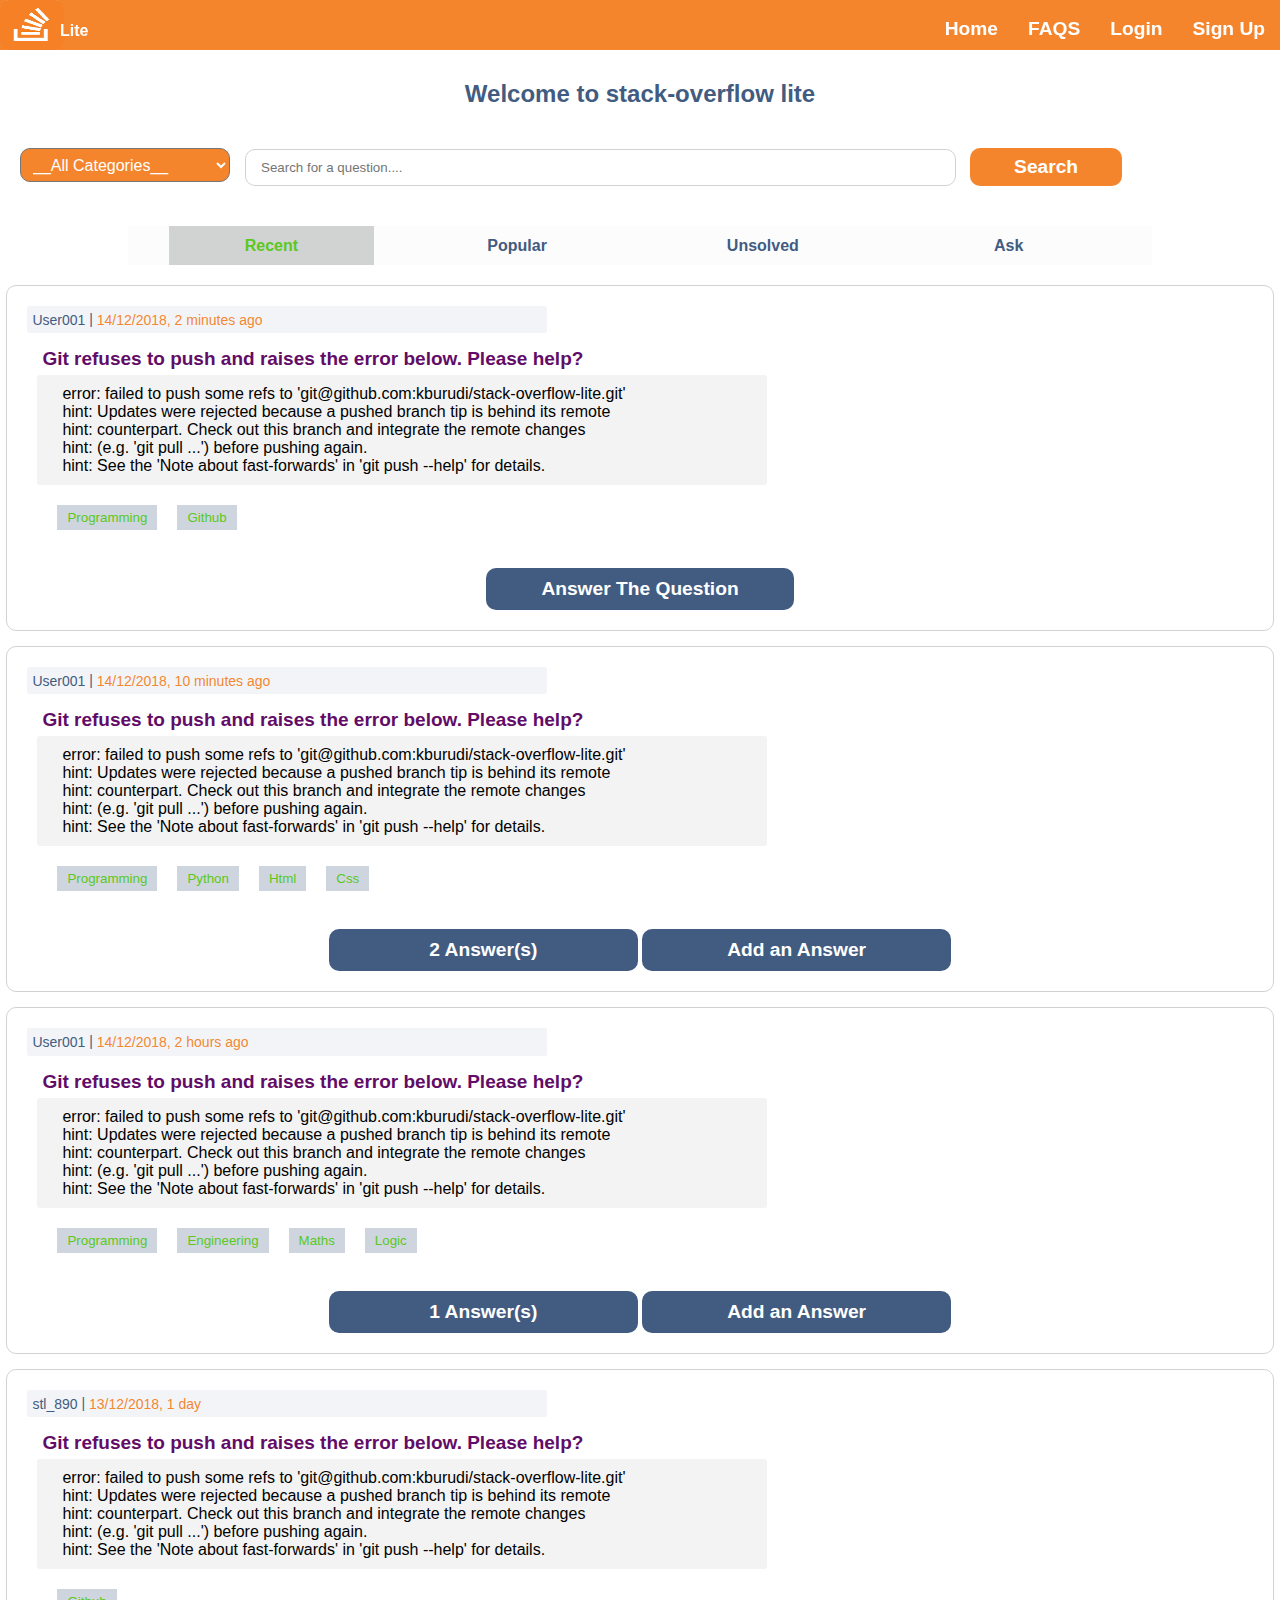
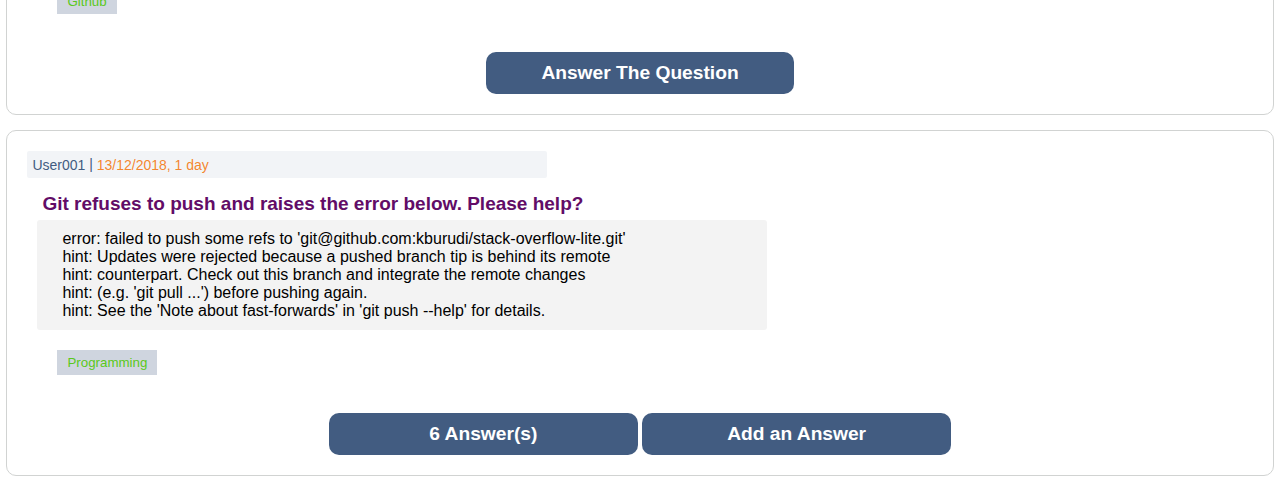
<file: templates/index.html>
<!DOCTYPE html>
<html lang="en">

<head>
   <meta charset="UTF-8" />
   <meta name="viewport" content="width=device-width, initial-scale=1.0" />
   <meta http-equiv="X-UA-Compatible" content="ie=edge" />
   <title>StackOverflow Lite</title>
   <link rel="icon" type="image/png" href="../static/images/stack-logo-2.png">
   <link rel="stylesheet" href="../static/css/style.css" />
</head>

<body>
   <header class="main-header">
      <div class="logo">
         <img src="../static/images/stack-logo-2.png" alt="" />
         <span class="extend-logo">Lite</span>
      </div>
      <nav class="main-nav">
         <ul class="nav-list">
            <li class="nav-item"><a href="index.html" class="nav-link">Home</a></li>
            <li class="nav-item"><a href="" class="nav-link">FAQS</a></li>
            <li class="nav-item"><a href="login.html" class="nav-link">Login</a></li>
            <li class="nav-item"><a href="signup.html" class="nav-link">Sign Up</a></li>
         </ul>
      </nav>
   </header>

   <h2 class="welcome b4-forms">Welcome to stack-overflow lite</h2>

   <section class="search-question-box">
      <select name="topics" id="quiz-topics">
         <option class="topic-option" value="__All__" selected>__All Categories__</option>
         <option class="topic-option" value="Developement">Developement</option>
         <option class="topic-option" value="Programming">Programming</option>
         <option class="topic-option" value="Git & Github">Git & Github</option>
         <option class="topic-option" value="Engineering">Engineering</option>
         <option class="topic-option" value="Mathematics">Mathematics</option>
         <option class="topic-option" value="Media">Media</option>
      </select>
      <form class="search-question-bar">
         <input type="text" required class="fetch-quiz" placeholder="Search for a question...." />
         <input type="submit" value="Search" class="quesion-button" />
      </form>
   </section>

   <section class="quiz-nav">
      <div class="quiz-nav-items active"><a href="index.html" class="quiz-nav-links">Recent</a></div>
      <div class="quiz-nav-items"><a href="popular.html" class="quiz-nav-links">Popular</a></div>
      <div class="quiz-nav-items"><a href="unsolved.html" class="quiz-nav-links">Unsolved</a></div>
      <div class="quiz-nav-items"><a href="askQuiz.html" class="quiz-nav-links">Ask</a></div>
   </section>

   <section class="question-dialog">
      <div class="question-box">
         <div class="user-time">
            <p class="user-title">
               <span class="user-name">User001</span> |
               <span class="time-asked">14/12/2018, 2 minutes ago</span>
            </p>
         </div>
         <div class="actual-quiz">
            <h3 class="quiz-title">
               Git refuses to push and raises the error below. Please help?
            </h3>
            <p class="quiz-par">
               error: failed to push some refs to
               'git@github.com:kburudi/stack-overflow-lite.git' <br />
               hint: Updates were rejected because a pushed branch tip is behind
               its remote <br />
               hint: counterpart. Check out this branch and integrate the remote
               changes <br />
               hint: (e.g. 'git pull ...') before pushing again. <br />
               hint: See the 'Note about fast-forwards' in 'git push --help' for
               details.
            </p>
         </div>
         <div class="categories-recent">
            <button class="cat-select-quiz">Programming</button>
            <button class="cat-select-quiz">Github</button>

         </div>
      </div>

      <div class="answer-quiz">
         <button class="answer-quiz-button">Answer The Question</button>
      </div>

   </section>

   <section class="question-dialog">
      <div class="question-box">
         <div class="user-time">
            <p class="user-title">
               <span class="user-name">User001</span> |
               <span class="time-asked">14/12/2018, 10 minutes ago</span>
            </p>
         </div>
         <div class="actual-quiz">
            <h3 class="quiz-title">
               Git refuses to push and raises the error below. Please help?
            </h3>
            <p class="quiz-par">
               error: failed to push some refs to
               'git@github.com:kburudi/stack-overflow-lite.git' <br />
               hint: Updates were rejected because a pushed branch tip is behind
               its remote <br />
               hint: counterpart. Check out this branch and integrate the remote
               changes <br />
               hint: (e.g. 'git pull ...') before pushing again. <br />
               hint: See the 'Note about fast-forwards' in 'git push --help' for
               details.
            </p>
         </div>
         <div class="categories-recent">
            <button class="cat-select-quiz">Programming</button>
            <button class="cat-select-quiz">Python</button>
            <button class="cat-select-quiz">Html</button>
            <button class="cat-select-quiz">Css</button>
         </div>
      </div>

      </div>

      <div class="answer-quiz">
         <button class="answer-quiz-button">2 Answer(s)</button>
         <button class="answer-quiz-button">Add an Answer</button>
      </div>

   </section>

   <section class="question-dialog">
      <div class="question-box">
         <div class="user-time">
            <p class="user-title">
               <span class="user-name">User001</span> |
               <span class="time-asked">14/12/2018, 2 hours ago</span>
            </p>
         </div>
         <div class="actual-quiz">
            <h3 class="quiz-title">
               Git refuses to push and raises the error below. Please help?
            </h3>
            <p class="quiz-par">
               error: failed to push some refs to
               'git@github.com:kburudi/stack-overflow-lite.git' <br />
               hint: Updates were rejected because a pushed branch tip is behind
               its remote <br />
               hint: counterpart. Check out this branch and integrate the remote
               changes <br />
               hint: (e.g. 'git pull ...') before pushing again. <br />
               hint: See the 'Note about fast-forwards' in 'git push --help' for
               details.
            </p>
         </div>
         <div class="categories-recent">
            <button class="cat-select-quiz">Programming</button>
            <button class="cat-select-quiz">Engineering</button>
            <button class="cat-select-quiz">Maths</button>
            <button class="cat-select-quiz">Logic</button>
         </div>
      </div>

      </div>

      <div class="answer-quiz">
         <button class="answer-quiz-button">1 Answer(s)</button>
         <button class="answer-quiz-button">Add an Answer</button>
      </div>

   </section>

   <section class="question-dialog">
      <div class="question-box">
         <div class="user-time">
            <p class="user-title">
               <span class="user-name">stl_890</span> |
               <span class="time-asked">13/12/2018, 1 day</span>
            </p>
         </div>
         <div class="actual-quiz">
            <h3 class="quiz-title">
               Git refuses to push and raises the error below. Please help?
            </h3>
            <p class="quiz-par">
               error: failed to push some refs to
               'git@github.com:kburudi/stack-overflow-lite.git' <br />
               hint: Updates were rejected because a pushed branch tip is behind
               its remote <br />
               hint: counterpart. Check out this branch and integrate the remote
               changes <br />
               hint: (e.g. 'git pull ...') before pushing again. <br />
               hint: See the 'Note about fast-forwards' in 'git push --help' for
               details.
            </p>
         </div>
         <div class="categories-recent">
            <button class="cat-select-quiz">Github</button>
         </div>
      </div>

      </div>

      <div class="answer-quiz">
         <button class="answer-quiz-button">Answer The Question</button>
      </div>

   </section>

   <section class="question-dialog">
      <div class="question-box">
         <div class="user-time">
            <p class="user-title">
               <span class="user-name">User001</span> |
               <span class="time-asked">13/12/2018, 1 day</span>
            </p>
         </div>
         <div class="actual-quiz">
            <h3 class="quiz-title">
               Git refuses to push and raises the error below. Please help?
            </h3>
            <p class="quiz-par">
               error: failed to push some refs to
               'git@github.com:kburudi/stack-overflow-lite.git' <br />
               hint: Updates were rejected because a pushed branch tip is behind
               its remote <br />
               hint: counterpart. Check out this branch and integrate the remote
               changes <br />
               hint: (e.g. 'git pull ...') before pushing again. <br />
               hint: See the 'Note about fast-forwards' in 'git push --help' for
               details.
            </p>
         </div>
         <div class="categories-recent">
            <button class="cat-select-quiz">Programming</button>
         </div>
      </div>

      </div>

      <div class="answer-quiz">
         <button class="answer-quiz-button">6 Answer(s)</button>
         <button class="answer-quiz-button">Add an Answer</button>
      </div>

   </section>

</body>

</html>
</file>
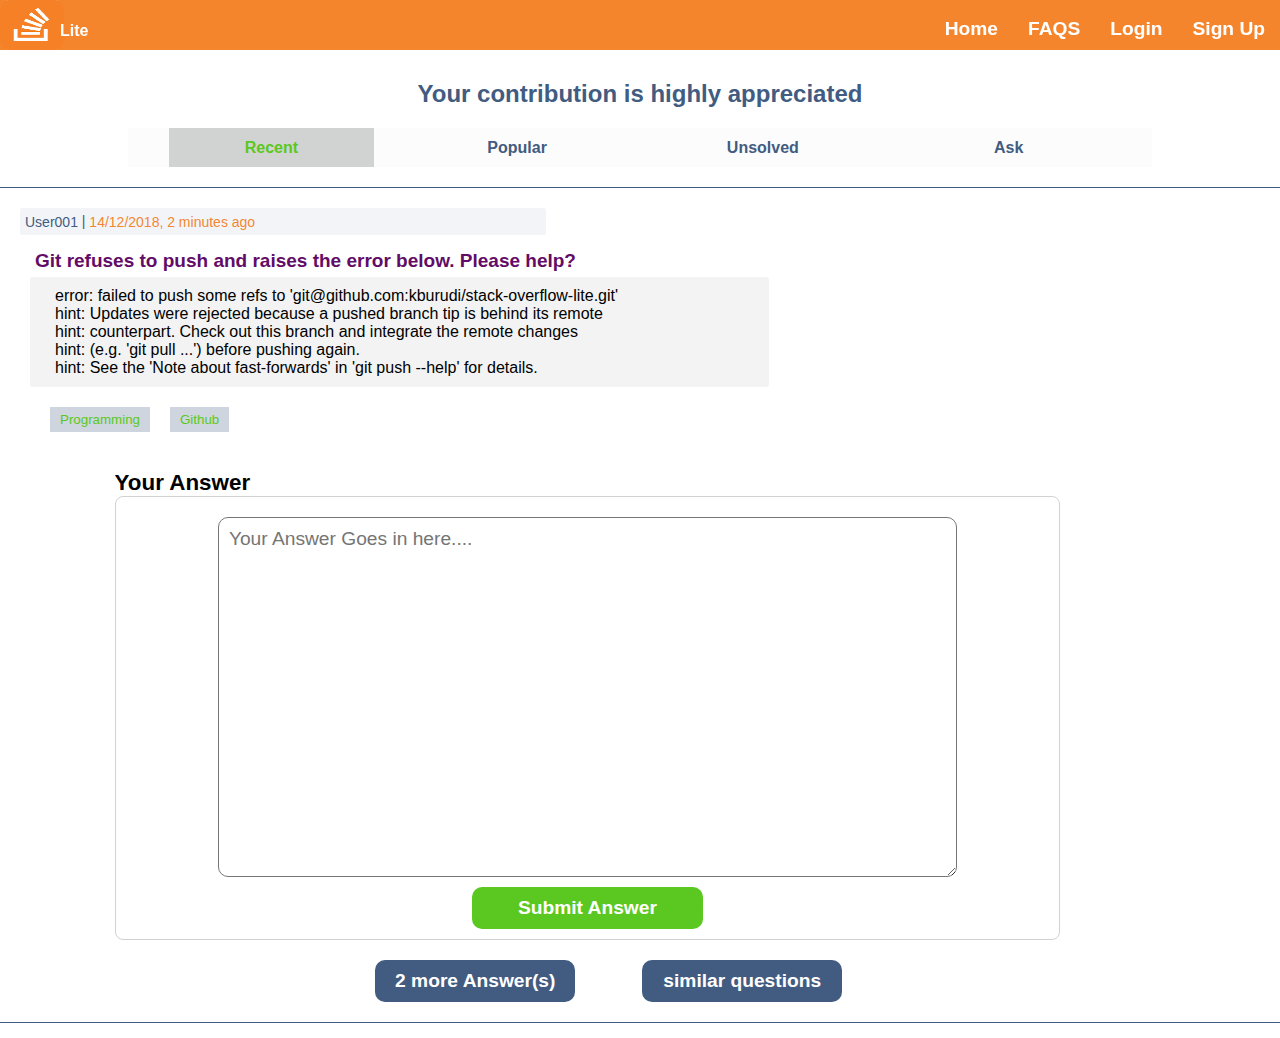
<file: templates/answerquiz.html>
<!DOCTYPE html>
<html lang="en">

<head>
   <meta charset="UTF-8" />
   <meta name="viewport" content="width=device-width, initial-scale=1.0" />
   <meta http-equiv="X-UA-Compatible" content="ie=edge" />
   <title>StackOverflow Lite</title>
   <link rel="icon" type="image/png" href="../static/images/stack-logo-2.png">
   <link rel="stylesheet" href="../static/css/style.css" />
</head>

<body>
   <header class="main-header">
      <div class="logo">
         <img src="../static/images/stack-logo-2.png" alt="" />
         <span class="extend-logo">Lite</span>
      </div>
      <nav class="main-nav">
         <ul class="nav-list">
            <li class="nav-item"><a href="index.html" class="nav-link">Home</a></li>
            <li class="nav-item"><a href="" class="nav-link">FAQS</a></li>
            <li class="nav-item"><a href="login.html" class="nav-link">Login</a></li>
            <li class="nav-item"><a href="signup.html" class="nav-link">Sign Up</a></li>
         </ul>
      </nav>
   </header>

   <h2 class="welcome b4-forms">Your contribution is highly appreciated</h2>

   <section class="quiz-nav">
      <div class="quiz-nav-items active"><a href="index.html" class="quiz-nav-links">Recent</a></div>
      <div class="quiz-nav-items"><a href="popular.html" class="quiz-nav-links">Popular</a></div>
      <div class="quiz-nav-items"><a href="unsolved.html" class="quiz-nav-links">Unsolved</a></div>
      <div class="quiz-nav-items"><a href="askQuiz.html" class="quiz-nav-links">Ask</a></div>
   </section>

   <section class="question-dialog quiz-dlog-ans">
      <div class="question-box">
         <div class="user-time">
            <p class="user-title">
               <span class="user-name">User001</span> |
               <span class="time-asked">14/12/2018, 2 minutes ago</span>
            </p>
         </div>
         <div class="actual-quiz">
            <h3 class="quiz-title">
               Git refuses to push and raises the error below. Please help?
            </h3>
            <p class="quiz-par">
               error: failed to push some refs to
               'git@github.com:kburudi/stack-overflow-lite.git' <br />
               hint: Updates were rejected because a pushed branch tip is behind
               its remote <br />
               hint: counterpart. Check out this branch and integrate the remote
               changes <br />
               hint: (e.g. 'git pull ...') before pushing again. <br />
               hint: See the 'Note about fast-forwards' in 'git push --help' for
               details.
            </p>
         </div>
         <div class="categories-recent">
            <button class="cat-select-quiz">Programming</button>
            <button class="cat-select-quiz">Github</button>

         </div>
      </div>

      <div class="your-answer">
         <h3 class="your-answer-title">Your Answer</h3>
         <form action="answers.html" class="your-answer-fields">
            <textarea required class="your-answer-box" placeholder="Your Answer Goes in here...."></textarea> <br>
            <input type="submit" class="submit-answer" value="Submit Answer" role="button"></form>
      </div>

      <div class="answer-quiz">
         <button class="answer-quiz-button more">2 more Answer(s)</button>
         <button class="answer-quiz-button more">similar questions</button>
      </div>

   </section>

</body>

</html>
</file>
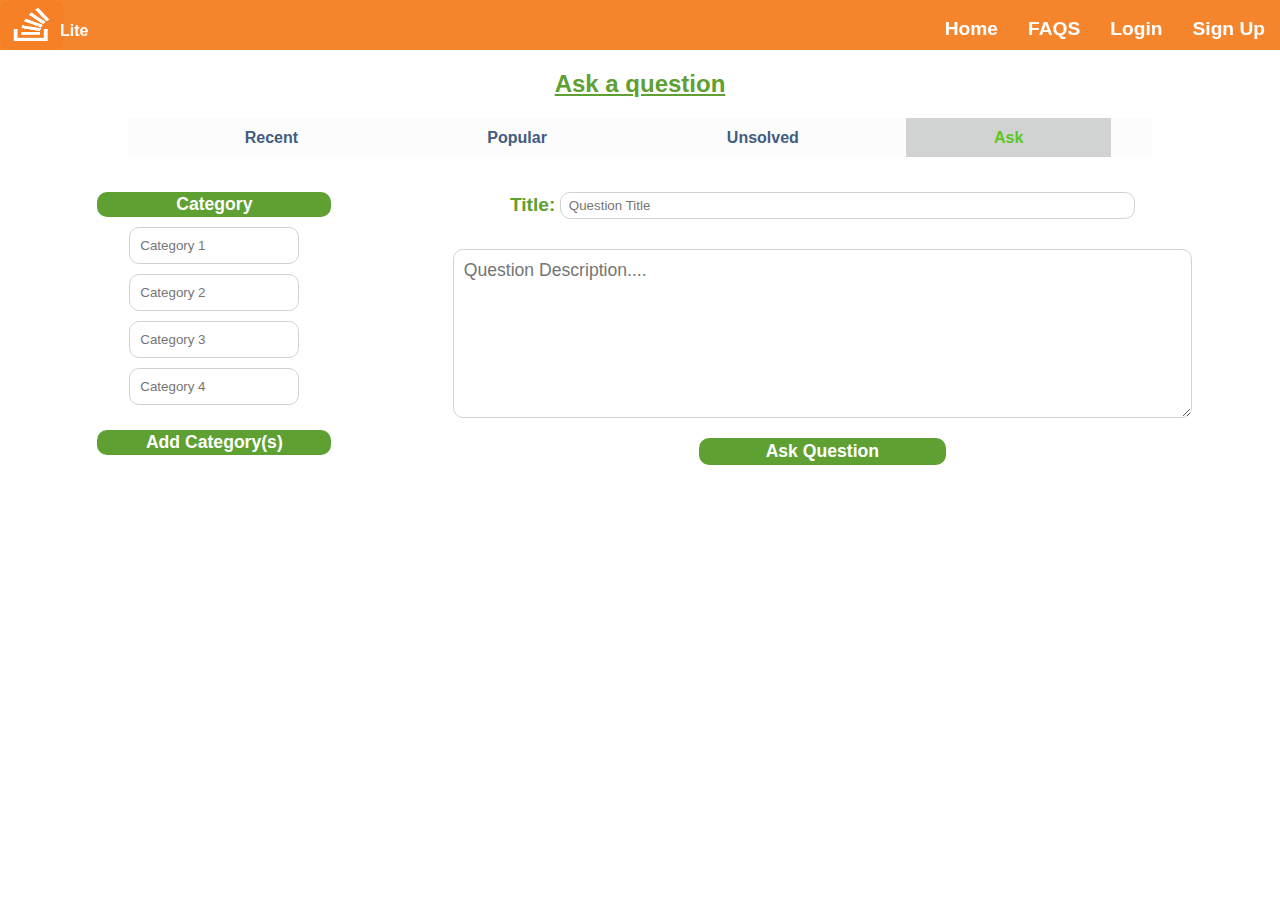
<file: templates/askQuiz.html>
<!DOCTYPE html>
<html lang="en">

<head>
   <meta charset="UTF-8" />
   <meta name="viewport" content="width=device-width, initial-scale=1.0" />
   <meta http-equiv="X-UA-Compatible" content="ie=edge" />
   <title>StackOverflow Lite</title>
   <link rel="icon" type="image/png" href="../static/images/stack-logo-2.png" />
   <link rel="stylesheet" href="../static/css/style.css" />
</head>

<body>
   <header class="main-header">
      <div class="logo">
         <img src="../static/images/stack-logo-2.png" alt="" />
         <span class="extend-logo">Lite</span>
      </div>
      <nav class="main-nav">
         <ul class="nav-list">
            <li class="nav-item">
               <a href="index.html" class="nav-link">Home</a>
            </li>
            <li class="nav-item"><a href="" class="nav-link">FAQS</a></li>
            <li class="nav-item">
               <a href="login.html" class="nav-link">Login</a>
            </li>
            <li class="nav-item">
               <a href="signup.html" class="nav-link">Sign Up</a>
            </li>
         </ul>
      </nav>
   </header>

   <h2 class="welcome b4-forms ask">Ask a question</h2>

   <section class="quiz-nav">
      <div class="quiz-nav-items"><a href="index.html" class="quiz-nav-links">Recent</a></div>
      <div class="quiz-nav-items"><a href="popular.html" class="quiz-nav-links">Popular</a></div>
      <div class="quiz-nav-items"><a href="unsolved.html" class="quiz-nav-links">Unsolved</a></div>
      <div class="quiz-nav-items active"><a href="askQuiz.html" class="quiz-nav-links">Ask</a></div>
   </section>

   <section class="ask-area">
      <div class="quiz-ask-aside">
         <button class="cat-title">Category</button>
         <form class="add-cats">
            <input type="text" class="cat-names-for-quiz" placeholder="Category 1" required>
            <input type="text" class="cat-names-for-quiz" placeholder="Category 2">
            <input type="text" class="cat-names-for-quiz" placeholder="Category 3">
            <input type="text" class="cat-names-for-quiz" placeholder="Category 4">
            <input type="submit" role="button" class="cat-submit" value="Add Category(s)">
         </form>
      </div>
      <div class="quiz-ask-box">
         <form action="" class="actual-quiz-form">
            <label for="quiz-title" class="title-quiz-title-field">Title: </label>
            <input type="text" class="quiz-title-field" placeholder="Question Title" name="quiz-title"> <br>
            <textarea name="quiz-desc" class="quiz-description-field" placeholder="Question Description...." rows="7"></textarea>
            <br>
            <input role="button" type="submit" class="ask-quiz-btn" value="Ask Question">
         </form>
      </div>
   </section>

</body>

</html>
</file>
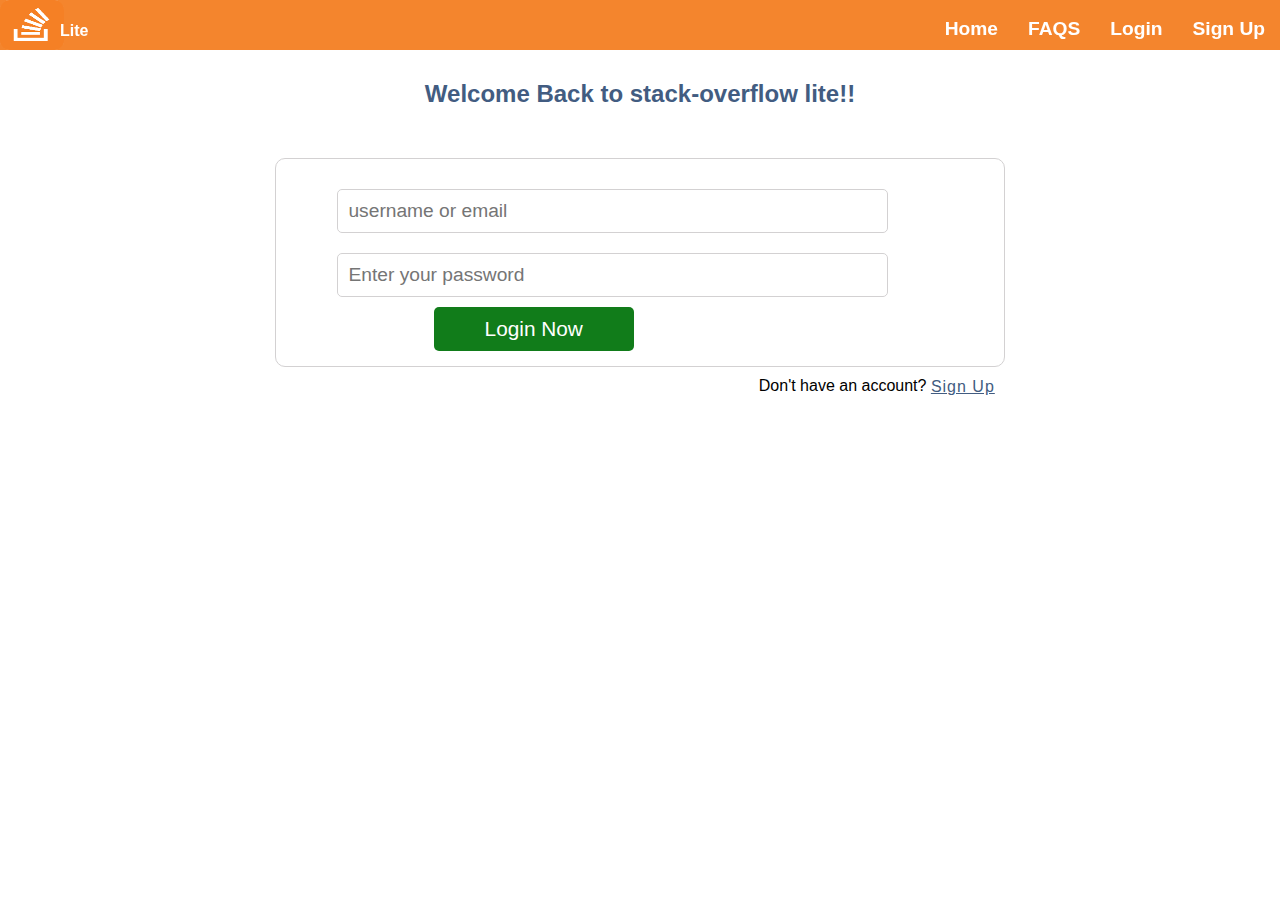
<file: templates/login.html>
<!DOCTYPE html>
<html lang="en">
  <head>
    <meta charset="UTF-8" />
    <meta name="viewport" content="width=device-width, initial-scale=1.0" />
    <meta http-equiv="X-UA-Compatible" content="ie=edge" />
    <title>StackOverflow Lite</title>
    <link rel="icon" href="../static/images/stack-logo-2.png" />
    <link rel="stylesheet" href="../static/css/style.css" />
  </head>

  <body>
    <header class="main-header">
      <div class="logo">
        <img src="../static/images/stack-logo-2.png" alt="" />
        <span class="extend-logo">Lite</span>
      </div>
      <nav class="main-nav">
        <ul class="nav-list">
          <li class="nav-item">
            <a href="index.html" class="nav-link">Home</a>
          </li>
          <li class="nav-item"><a href="" class="nav-link">FAQS</a></li>
          <li class="nav-item">
            <a href="login.html" class="nav-link">Login</a>
          </li>
          <li class="nav-item">
            <a href="signup.html" class="nav-link">Sign Up</a>
          </li>
        </ul>
      </nav>
    </header>

    <h2 class="welcome b4-forms">Welcome Back to stack-overflow lite!!</h2>

    <section class="user-form-container">
      <form action="index.html" class="user-form">
        <input
          type="text"
          name="username"
          placeholder="username or email"
          class="user-text-input"
        />
        <br />
        <input
          type="password"
          name="password"
          placeholder="Enter your password"
          class="user-text-input"
        />
        <br />
        <input
          type="submit"
          role="button"
          value="Login Now"
          class="user-submit-button"
        />
      </form>
      <div class="alternative-text">
        <p>
          Don't have an account?
          <a href="signup.html" class="alternative-link">Sign Up</a>
        </p>
      </div>
    </section>
  </body>
</html>
</file>
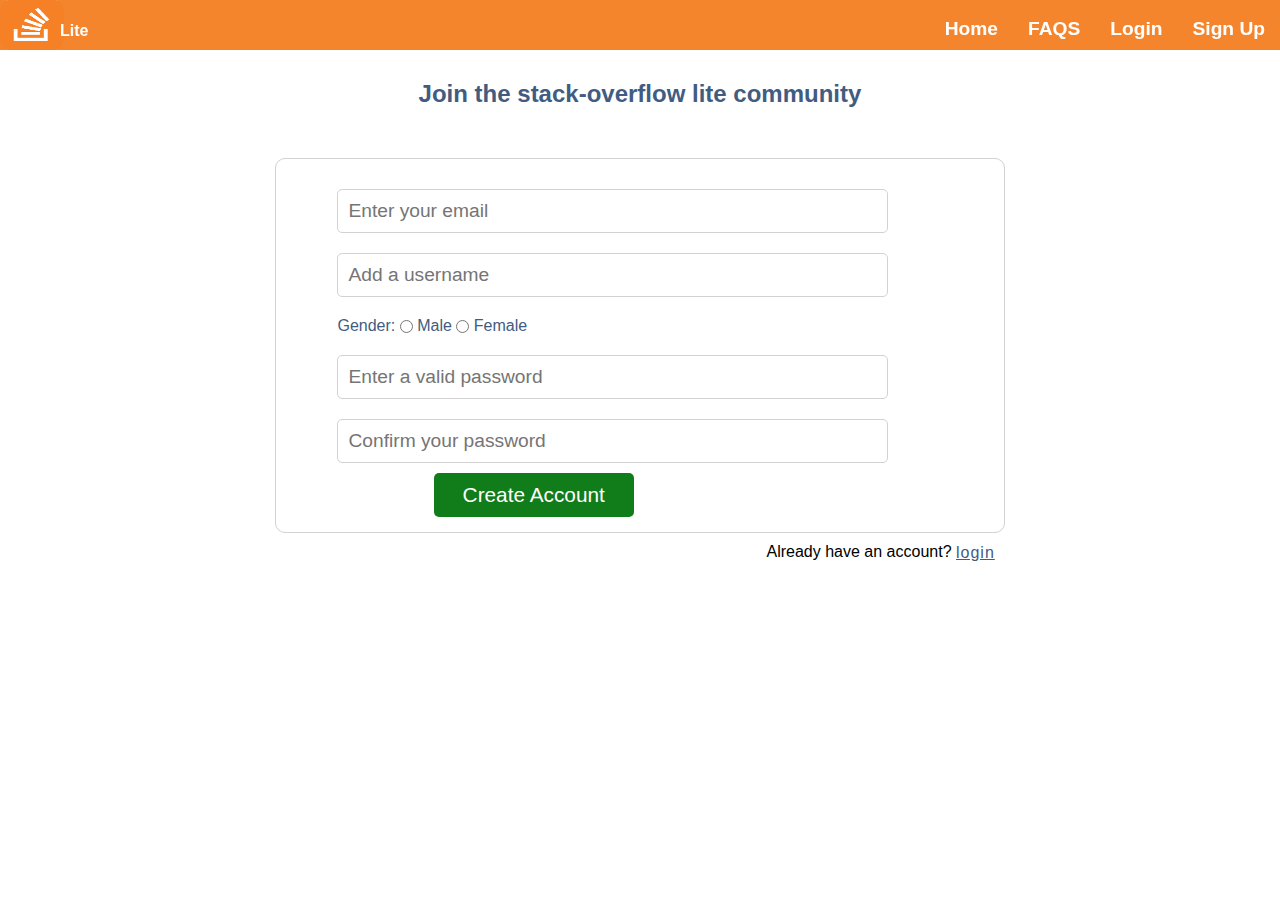
<file: templates/signup.html>
<!DOCTYPE html>
<html lang="en">

<head>
   <meta charset="UTF-8" />
   <meta name="viewport" content="width=device-width, initial-scale=1.0" />
   <meta http-equiv="X-UA-Compatible" content="ie=edge" />
   <title>StackOverflow Lite</title>
   <link rel="icon" type="image/png" href="../static/images/stack-logo-2.png">
   <link rel="stylesheet" href="../static/css/style.css" />
</head>

<body>
   <header class="main-header">
      <div class="logo">
         <img src="../static/images/stack-logo-2.png" alt="" />
         <span class="extend-logo">Lite</span>
      </div>
      <nav class="main-nav">
         <ul class="nav-list">
            <li class="nav-item"><a href="index.html" class="nav-link">Home</a></li>
            <li class="nav-item"><a href="" class="nav-link">FAQS</a></li>
            <li class="nav-item"><a href="login.html" class="nav-link">Login</a></li>
            <li class="nav-item"><a href="signup.html" class="nav-link">Sign Up</a></li>
         </ul>
      </nav>
   </header>

   <h2 class="welcome b4-forms">Join the stack-overflow lite community</h2>

   <section class="user-form-container">
      <form action="index.html" class="user-form">
         <input type="email" name="email" placeholder="Enter your email" class="user-text-input"> <br>
         <input type="text" name="username" placeholder="Add a username" class="user-text-input"> <br>
         <label for="gender">Gender: </label>
         <input type="radio" name="gender" class="radio-input"> <span class="radio-name">Male</span>
         <input type="radio" name="gender" class="radio-input"> <span class="radio-name">Female</span> <br>
         <input type="password" name="password" placeholder="Enter a valid password" class="user-text-input"> <br>
         <input type="password" name="conf-password" placeholder="Confirm your password" class="user-text-input"> <br>
         <input type="submit" role="button" value="Create Account" class="user-submit-button">
      </form>
      <div class="alternative-text">
         <p> Already have an account? <a href="login.html" class="alternative-link">login</a> </p>
      </div>
   </section>

</body>

</html>
</file>
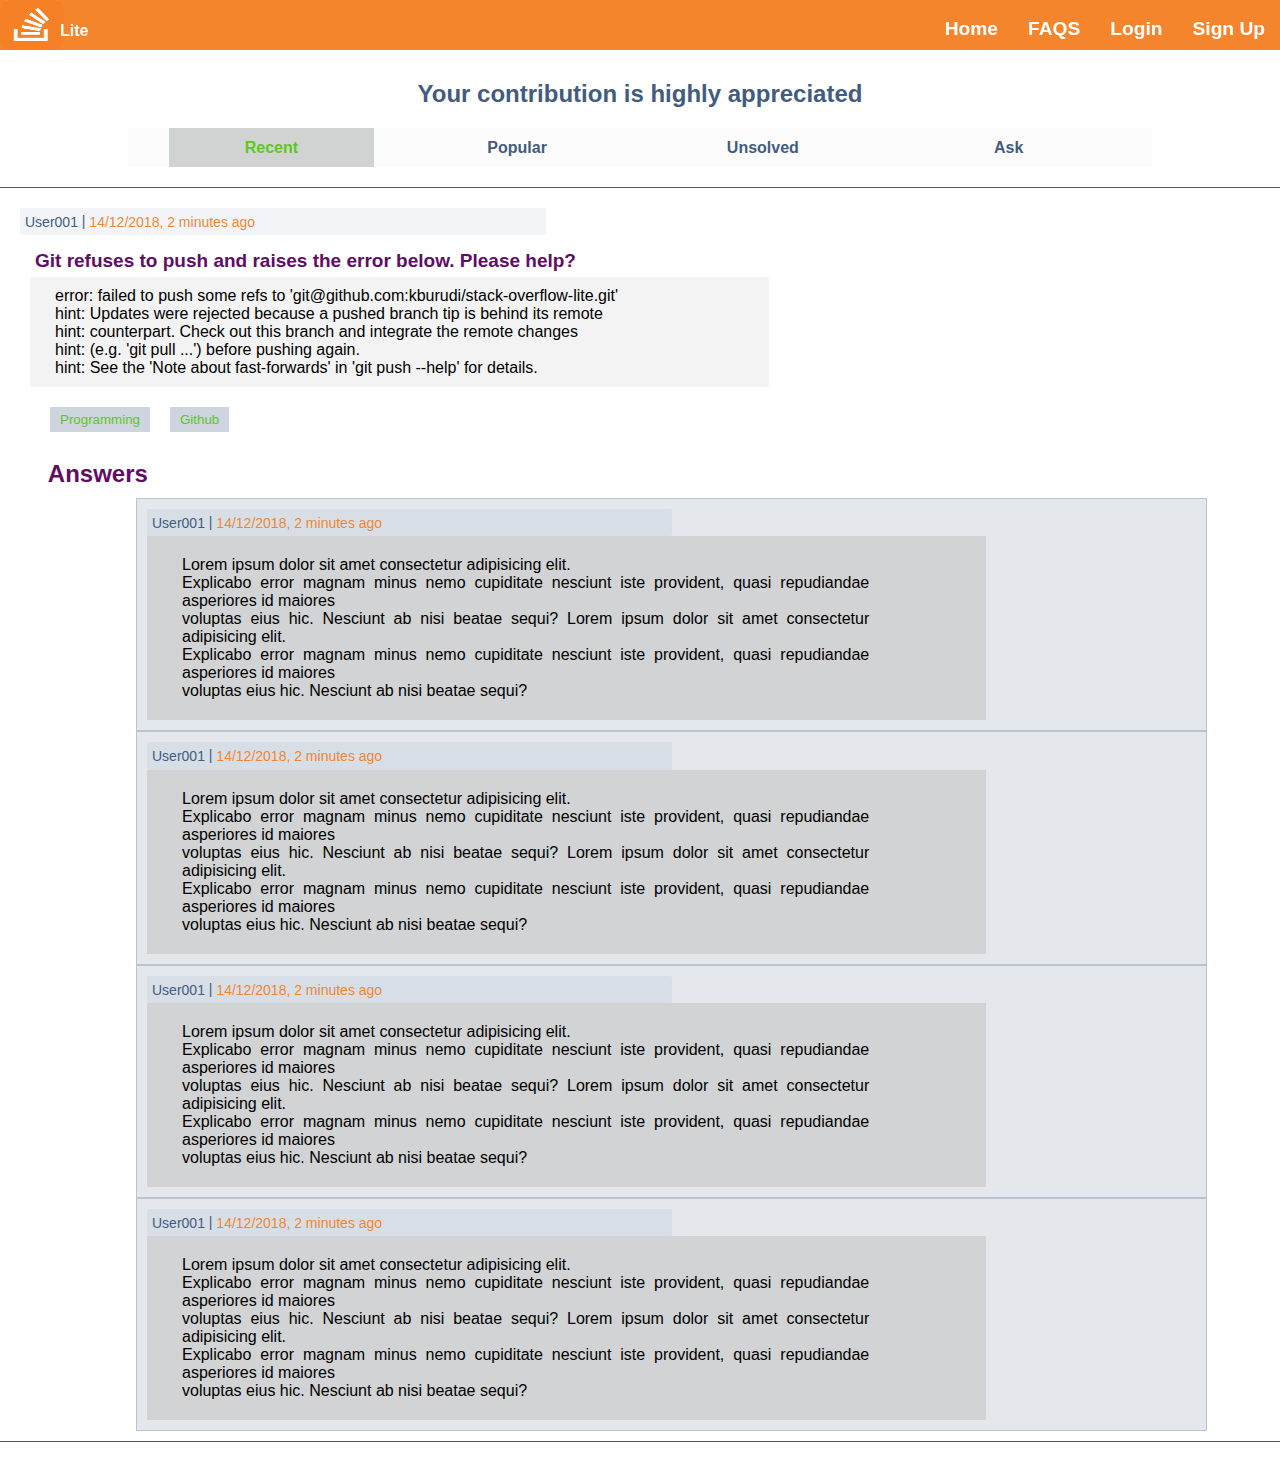
<file: templates/viewanswers.html>
<!DOCTYPE html>
<html lang="en">

<head>
   <meta charset="UTF-8" />
   <meta name="viewport" content="width=device-width, initial-scale=1.0" />
   <meta http-equiv="X-UA-Compatible" content="ie=edge" />
   <title>StackOverflow Lite</title>
   <link rel="icon" type="image/png" href="../static/images/stack-logo-2.png">
   <link rel="stylesheet" href="../static/css/style.css" />
</head>

<body>
   <header class="main-header">
      <div class="logo">
         <img src="../static/images/stack-logo-2.png" alt="" />
         <span class="extend-logo">Lite</span>
      </div>
      <nav class="main-nav">
         <ul class="nav-list">
            <li class="nav-item"><a href="index.html" class="nav-link">Home</a></li>
            <li class="nav-item"><a href="" class="nav-link">FAQS</a></li>
            <li class="nav-item"><a href="login.html" class="nav-link">Login</a></li>
            <li class="nav-item"><a href="signup.html" class="nav-link">Sign Up</a></li>
         </ul>
      </nav>
   </header>

   <h2 class="welcome b4-forms">Your contribution is highly appreciated</h2>

   <section class="quiz-nav">
      <div class="quiz-nav-items active"><a href="index.html" class="quiz-nav-links">Recent</a></div>
      <div class="quiz-nav-items"><a href="popular.html" class="quiz-nav-links">Popular</a></div>
      <div class="quiz-nav-items"><a href="unsolved.html" class="quiz-nav-links">Unsolved</a></div>
      <div class="quiz-nav-items"><a href="askQuiz.html" class="quiz-nav-links">Ask</a></div>
   </section>

   <section class="question-dialog quiz-dlog-ans">
      <div class="question-box">
         <div class="user-time">
            <p class="user-title">
               <span class="user-name">User001</span> |
               <span class="time-asked">14/12/2018, 2 minutes ago</span>
            </p>
         </div>
         <div class="actual-quiz">
            <h3 class="quiz-title">
               Git refuses to push and raises the error below. Please help?
            </h3>
            <p class="quiz-par">
               error: failed to push some refs to
               'git@github.com:kburudi/stack-overflow-lite.git' <br />
               hint: Updates were rejected because a pushed branch tip is behind
               its remote <br />
               hint: counterpart. Check out this branch and integrate the remote
               changes <br />
               hint: (e.g. 'git pull ...') before pushing again. <br />
               hint: See the 'Note about fast-forwards' in 'git push --help' for
               details.
            </p>
         </div>
         <div class="categories-recent">
            <button class="cat-select-quiz">Programming</button>
            <button class="cat-select-quiz">Github</button>

         </div>
      </div>

      <h3 class="answers">Answers</h3>
      <div class="question-box answer-box">
         <div class="user-time">
            <p class="user-title">
               <span class="user-name">User001</span> |
               <span class="time-asked">14/12/2018, 2 minutes ago</span>
            </p>
         </div>
         <div class="actual-quiz actual-answer">
            <p class="quiz-par answer-par">
               Lorem ipsum dolor sit amet consectetur adipisicing elit. <br>
               Explicabo error magnam minus nemo cupiditate
               nesciunt iste provident, quasi repudiandae asperiores id maiores <br>
               voluptas eius hic. Nesciunt ab nisi
               beatae sequi?
               Lorem ipsum dolor sit amet consectetur adipisicing elit. <br>
               Explicabo error magnam minus nemo cupiditate
               nesciunt iste provident, quasi repudiandae asperiores id maiores <br>
               voluptas eius hic. Nesciunt ab nisi
               beatae sequi?
            </p>
         </div>
      </div>
      <div class="question-box answer-box">
         <div class="user-time">
            <p class="user-title">
               <span class="user-name">User001</span> |
               <span class="time-asked">14/12/2018, 2 minutes ago</span>
            </p>
         </div>
         <div class="actual-quiz actual-answer">
            <p class="quiz-par answer-par">
               Lorem ipsum dolor sit amet consectetur adipisicing elit. <br>
               Explicabo error magnam minus nemo cupiditate
               nesciunt iste provident, quasi repudiandae asperiores id maiores <br>
               voluptas eius hic. Nesciunt ab nisi
               beatae sequi?
               Lorem ipsum dolor sit amet consectetur adipisicing elit. <br>
               Explicabo error magnam minus nemo cupiditate
               nesciunt iste provident, quasi repudiandae asperiores id maiores <br>
               voluptas eius hic. Nesciunt ab nisi
               beatae sequi?
            </p>
         </div>
      </div>
      <div class="question-box answer-box">
         <div class="user-time">
            <p class="user-title">
               <span class="user-name">User001</span> |
               <span class="time-asked">14/12/2018, 2 minutes ago</span>
            </p>
         </div>
         <div class="actual-quiz actual-answer">
            <p class="quiz-par answer-par">
               Lorem ipsum dolor sit amet consectetur adipisicing elit. <br>
               Explicabo error magnam minus nemo cupiditate
               nesciunt iste provident, quasi repudiandae asperiores id maiores <br>
               voluptas eius hic. Nesciunt ab nisi
               beatae sequi?
               Lorem ipsum dolor sit amet consectetur adipisicing elit. <br>
               Explicabo error magnam minus nemo cupiditate
               nesciunt iste provident, quasi repudiandae asperiores id maiores <br>
               voluptas eius hic. Nesciunt ab nisi
               beatae sequi?
            </p>
         </div>
      </div>
      <div class="question-box answer-box">
         <div class="user-time">
            <p class="user-title">
               <span class="user-name">User001</span> |
               <span class="time-asked">14/12/2018, 2 minutes ago</span>
            </p>
         </div>
         <div class="actual-quiz actual-answer">
            <p class="quiz-par answer-par">
               Lorem ipsum dolor sit amet consectetur adipisicing elit. <br>
               Explicabo error magnam minus nemo cupiditate
               nesciunt iste provident, quasi repudiandae asperiores id maiores <br>
               voluptas eius hic. Nesciunt ab nisi
               beatae sequi?
               Lorem ipsum dolor sit amet consectetur adipisicing elit. <br>
               Explicabo error magnam minus nemo cupiditate
               nesciunt iste provident, quasi repudiandae asperiores id maiores <br>
               voluptas eius hic. Nesciunt ab nisi
               beatae sequi?
            </p>
         </div>
      </div>

   </section>

</body>

</html>
</file>
<file: static/css/style.css>
body,
* {
   font-family: sans-serif;
   padding: 0;
   margin: 0;
   box-sizing: border-box;
   vertical-align: middle;
   overflow-x: hidden;
   background-color: #e5ecea00;
}

/* Working with the header and main navigation */
header.main-header {
   width: 100%;
   position: fixed;
   top: 0;
   height: 50px;
   background-color: #F48024f5;
   display: flex;
   /* flex-grow: 1; */
   justify-content: space-between;
   z-index: 5;
}

/* Logo */

div.logo,
div.logo>img {
   width: 80px;
   height: 100%;
}

div.logo>img {
   width: 80%;
   height: 100%;
   border-radius: 10px;
   display: inline-block;
}

span.extend-logo {
   display: inline-block;
   position: absolute;
   left: 60px;
   bottom: 10px;
   font-weight: 600;
   color: #fff;
}

/* main navigation */
nav.main-nav {
   flex-basis: 50%;
}

ul.nav-list {
   display: flex;
   height: 100%;
   align-items: flex-end;
   justify-content: flex-end;
   width: 100%;
}

li.nav-item {
   list-style: none;
   padding: 0 15px 10px;
}

a.nav-link {
   text-decoration: none;
   font-weight: 550;
   font-size: 1.2em;
   color: #fff;
}

a.nav-link:hover {
   color: #d1d3d2;
}

a.nav-link:active {
   color: #666666d1;
}

h2.welcome-index,
h2.b4-forms {
   margin-top: 80px;
   text-align: center;
   color: #425c81;
}

/* Working with the signup and login forms */
section.user-form-container {
   width: 95%;
   height: 100%;
   margin: auto;
   position: relative;
   margin-top: 50px;
}

form.user-form {
   padding: 20px 20px 15px;
   height: 100%;
   border: thin solid #d3d1d2;
   border-radius: 10px;
}

form.user-form,
div.alternative-text {
   width: 60%;
   margin: auto;
}

input.user-text-input {
   padding: 10px;
   width: 80%;
   border: thin solid #d3d1d2;
   border-radius: 5px;
   font-size: 1.2em;

}

label[for="gender"],
input.user-text-input {
   margin: 10px auto 10px 6%;
   display: inline-block;
}

label[for="gender"],
.radio-name {
   color: #425c81;
}

.user-submit-button {
   border: none;
   border-radius: 5px;
   outline: none;
   background-color: #117c1a;
   padding: 10px 20px;
   margin-left: 20%;
   width: 200px;
   cursor: pointer;
   color: #fff;
   font-weight: 500;
   font-size: 1.3em;
}

div.alternative-text {
   padding: 10px;
   text-align: right;
}

a.alternative-link {
   color: #425c81;
   letter-spacing: 1px;
   display: inline;
}

/*start search qustion area */
section.search-question-box {
   margin-top: 20px;
   padding: 20px;
   display: flex;
   flex-wrap: wrap;
}

select#quiz-topics {
   overflow: hidden;
   display: inline-block;
   flex-grow: 1;
   padding: 3px 8px;
   height: 34px;
   max-width: 210px;
   font-size: 1em;
   border-radius: 10px;
   background-color: #F48024f5;
   outline: none;
   color: #fff;
   margin-right: 15px;
}

form.search-question-bar {
   flex-grow: 8;
   flex-basis: 400px;
}

input.fetch-quiz {
   width: 70%;
   padding: 10px 15px;
   border-radius: 10px;
   outline: none;
   border: 1px solid #d1d3d2;
   margin-right: 10px;
}

input.quesion-button {
   width: 15%;
   background-color: #F48024f5;
   cursor: pointer;
   padding: 8px 10px;
   color: #fff;
   font-weight: 550;
   font-size: 1.2em;
   outline: none;
   border: none;
   border-radius: 10px;
}

/* End search question */

/* start popular nav */

section.quiz-nav {
   display: flex;
   flex-wrap: wrap;
   width: 80%;
   margin: 20px auto;
   justify-content: space-evenly;
   background-color: #d1d3d211;
   flex-grow: 1;
}

div.quiz-nav-items {
   text-align: center;
   padding: 10px;
   flex-basis: 20%;
}

div.quiz-nav-items.active {
   background-color: #d1d3d2;
}

a.quiz-nav-links {
   color: #425c81;
   font-weight: 550;
   text-decoration: none;
}

div.quiz-nav-items.active a.quiz-nav-links {
   color: #5ac820;
}
/* end popular nav */

/* Questions section */
section.question-dialog {
   padding: 10px;
   width: 99%;
   margin: 15px auto;
   border: 1px solid #d1d3d2;
   border-radius: 10px;
   outline: none;
   box-sizing: border-box;
}

div.question-box {
   padding: 10px;
   width: 85%;
   text-align: justify;
   display: flex;
   flex-direction: row;
   flex-wrap: wrap;
}

div.user-time {
   background-color: #425c8111;
   padding: 5px;
   font-size: 14px;
   border-radius: 2px;
   color: #425c81;
   flex-basis: 50%;
   align-self: stretch;
}

span.time-asked {
   color: #F48024f5;
}

div.actual-quiz {
   padding: 10px;
   flex-basis: 80%;
}

h3.quiz-title {
   padding: 5px;
   font-weight: 550;
   font-size: 19px;
   color: #620c67
}

p.quiz-par {
   width: 90%;
   padding: 10px 25px;
   background-color: #f3f3f3;
   border-radius: 3px;
   letter-spacing: -1;
}

div.categories-recent {
   flex-basis: 100%;
   padding: 2px 20px 10px;
   height: 100%;
   align-items: center;
   align-content: center;
   display: flex;
   flex-wrap: wrap;
}

div.categories-recent button.cat-select-quiz {
   outline: none;
   cursor: pointer;
   color: #5ac820;
   background-color: #425c8141;
   border: none;
   padding: 5px 10px;
   margin: 8px 10px;

}

div.answer-quiz {
   padding: 10px 5px;
   text-align: center;
}

div.answer-quiz button.answer-quiz-button,
input.submit-answer{
   padding: 10px;
   font-size: 1.2em;
   background-color: #425c81;
   color: #fff;
   font-weight: 550;
   border: none;
   border-radius: 10px;
   outline: none;
   cursor: pointer;
   width: 25%;
}

section.quiz-dlog-ans {
   width: 100%;
   border-radius: 0;
   border-right: none;
   border-left: none;
   border-color: #425c81;
}

div.your-answer {
   width: 85%;
   margin: auto;
   padding: 10px;
   text-align: center;
}

h3.your-answer-title {
   text-align: justify;
   width: 80%;
   font-weight: 590;
   font-size: 1.4em;
}

form.your-answer-fields {
   width: 90%;
   border: 1px solid #d1d3d2;
   border-radius: 8px;
   padding: 10px;
}

textarea.your-answer-box {
   width: 80%;
   height: 40vh;
   padding: 10px;
   margin: 10px 0;
   border-radius: 10px;
   font-size: 1.2em;
   outline: none;
}

input.submit-answer {
   background-color: #5ac820;
}

button.answer-quiz-button.more {
   max-width: 200px;
   margin-right: 5%;
}

div.answer-box {
   margin-left: 10%;
   border: 1px solid #425c8141;
   background-color: #425c8124;
}

div.actual-answer,
p.answer-par {
   background-color: #d1d3d4;
}

h3.answers {
   color: #620c67;
   font-weight: 550;
   font-size: 1.5em;
   text-align: justify;
   margin-left: 3%;
   margin-bottom: 10px;
}
/* end Questions area */

/* Ask question page */
h2.ask {
   color: #5ea032;
   text-decoration: underline;
   margin-top: 70px;
}

section.ask-area {
   display: flex;
   flex-grow: 1;
   width: 95%;
   margin: auto;
}

div.quiz-ask-box,
div.quiz-ask-aside {
   text-align: center;
   padding: 15px;
}

div.quiz-ask-aside {
   flex-grow: 2;
}

form.add-cats {
   display: flex;
   flex-direction: column;
   align-items: center;
}

button.cat-title,
input.cat-submit,
input.ask-quiz-btn {
   border: none;
   outline: none;
   padding: 2px 10px;
   font-size: 1.1em;
   background-color: #5ea032;
   border-radius: 10px;
   margin-bottom: 10px;
   width: 70%;
   color: #fff;
   font-weight: 550;
   cursor: pointer;
}

input.cat-names-for-quiz,
input.quiz-title-field {
   padding: 10px;
   border-radius: 10px;
   width: 170px;
   margin-bottom: 10px;
   outline: none;
   border: 1px solid #d1d3d2;
}

input.cat-submit {
   padding: 2px 6px;
   cursor: pointer;
   margin-top: 15px;
   width: 70%;
}

div.quiz-ask-box {
   flex-grow: 7;
}

input.quiz-title-field {
   padding: 5px 8px;
   width: 70%;
}

label.title-quiz-title-field {
   color: #5ea032;
   font-size: 1.2em;
   font-weight: 600;
   display: inline-block;
   padding-bottom: 10px;
}

textarea.quiz-description-field {
   width: 90%;
   margin: auto;
   padding: 10px;
   border-radius: 10px;
   font-size: 1.1em;
   margin-top: 20px;
   outline: none;
   border: 1px solid #d1d3d2;
}

input.ask-quiz-btn {
   padding: 3px 10px;
   width: 30%;
   margin-top: 20px;
}

@media screen and (max-width: 900px) {
   form.user-form {
      width: 70%;
   }

   input.user-submit-button {
      width: 50%;
      margin-left: 15%;
   }
}

@media screen and (max-width: 750px) {
   nav.main-nav {
      flex-basis: 70%;
   }

   button.cat-title,
   input.cat-submit {
      width: 40%;
   }

   section.ask-area {
      flex-direction: column;
   }

   div.quiz-ask-box,
   div.quiz-ask-aside {
      flex-grow: 1;
   }
}

@media screen and (max-width: 650px) {
   form.user-form {
      width: 80%;
   }

   input.user-submit-button {
      width: 50%;
      margin-left: 10%;
   }

}

@media screen and (max-width: 520px) {
   section.search-question-box {
      padding: 10px;
      flex-direction: column;
      flex-wrap: nowrap;
      height: 100%;
   }

   select#quiz-topics {
      margin-right: 10px;
      flex-grow: 1;
      height: 40px;
      max-width: 210px;
      margin: auto;
      margin-bottom: 10px;
   }

   form.search-question-bar {
      flex-grow: 1;
      flex-basis: 40px;
   }

   input.fetch-quiz {
      width: 70%;
      margin-right: 10px;
   }

   input.quesion-button {
      width: 25%;
      background-color: #F48024f5;
      padding: 8px 5px;
   }

}

@media screen and (max-width: 550px) {
   form.user-form {
      width: 90%;
   }

   input.user-submit-button {
      width: 50%;
      font-size: 1.1em;
      margin-left: 5%;
      padding: 10px 5px;
   }

   div.alternative-text {
      padding: 10px;
      text-align: left;
   }
  
  input.ask-quiz-btn {
      width: 40%;
   }

   input.cat-submit {
      width: 50%;
   }
   
}

@media screen and (max-width: 400px) {
   input.ask-quiz-btn {
      width: 55%;
   }

   input.cat-submit {
      width: 60%;
   }
}

@media screen and (max-width: 350px) {

   button.cat-title,
   input.cat-submit {
      width: 70%;
   }

   input.ask-quiz-btn {
      width: 70%;
   }

   form.search-question-bar {
      display: flex;
      flex-direction: column;
      height: 100%;
   }

   section.search-question-box {
      height: 100%;
      ;
   }
}
</file>
